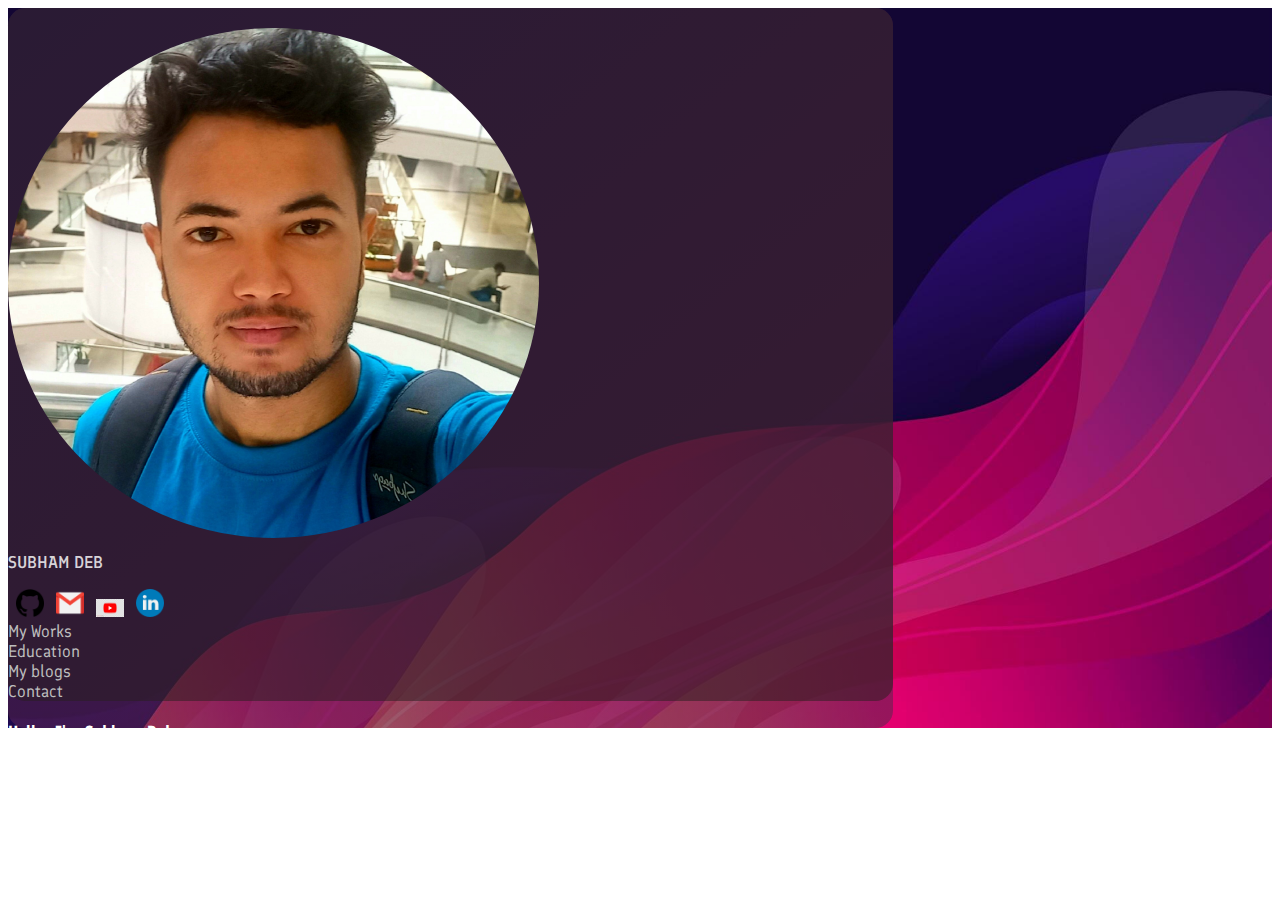
<file: index.html>
<!DOCTYPE html>
<html lang="en">
<head>
    <meta charset="UTF-8">
    <meta http-equiv="X-UA-Compatible" content="IE=edge">
    <meta name="viewport" content="width=device-width, initial-scale=1.0">
    <title>Subham Deb - Developer</title>
    <link href="https://cdn.jsdelivr.net/npm/bootstrap@5.0.2/dist/css/bootstrap.min.css" rel="stylesheet" integrity="sha384-EVSTQN3/azprG1Anm3QDgpJLIm9Nao0Yz1ztcQTwFspd3yD65VohhpuuCOmLASjC" crossorigin="anonymous">
    <link href="/css/style.css" rel="stylesheet">
    <link rel="preconnect" href="https://fonts.googleapis.com">
    <link rel="preconnect" href="https://fonts.gstatic.com" crossorigin>
    <link href="https://fonts.googleapis.com/css2?family=Finlandica&display=swap" rel="stylesheet">
</head>

<body>
    <div class="container-fluid">
        <div class="row main-bg justify-content-center align-items-center vh-100">
            <div class="front-plate row">
                <div class="col-12 col-sm-3 left-col">
                    <div class="row justify-content-center">
                        <div class="col-12 d-flex justify-content-center">
                            <img src="/image/avatar.jpg " class="avatar" alt="">
                        </div>
                        <p class="name mb-1 ">Subham Deb</p>

                        <div class="row justify-content-center">
                            <a class="col-2 pl-1 col-sm-3 px-0" target="_blank" href="https://github.com/subhamdeb97"><img src="./image/github.png" class="link-logo p-0" alt=""></a>
                            <a class="col-2 col-sm-3 px-0" target="_blank" href="mailto:subham.deb.1253@gmail.com"><img src="./image/gmail.png" class="link-logo p-0" alt=""></a>
                            <a class="col-2 col-sm-3 px-0" target="_blank" href="https://github.com/subhamdeb97"><img src="./image/youtube.png" class="link-logo p-0" alt=""></a>
                            <a class="col-2 col-sm-3 px-0" target="_blank" href="https://www.linkedin.com/in/subham-deb-771937156/"><img src="./image/linkedin.png" class="link-logo p-0" alt=""></a>                            
                        </div>

                        <div class="row mt-2">
                            <div class="col-3 px-0 my-1 col-sm-12 d-flex justify-content-center"><a href="#" class="fit-content">My Works</a></div>
                            <div class="col-3 px-0 my-1 col-sm-12 d-flex justify-content-center"><a href="/education.html" class="fit-content">Education</a></div>
                            <div class="col-3 px-0 my-1 col-sm-12 d-flex justify-content-center"><a href="#" class="fit-content">My blogs</a></div>
                            <div class="col-3 px-0 my-1 col-sm-12 d-flex justify-content-center"><a href="#" class="fit-content">Contact</a></div>
                            
                        </div>

                    </div>
                </div>
                <div class="col-12 col-sm-9 pt-3">
                    <h4 class="head-body">Hello, I'm Subham Deb</h4>
                </div>
            </div>
        </div>
    </div>
    
</body>
<script src="https://cdn.jsdelivr.net/npm/bootstrap@5.0.2/dist/js/bootstrap.bundle.min.js" integrity="sha384-MrcW6ZMFYlzcLA8Nl+NtUVF0sA7MsXsP1UyJoMp4YLEuNSfAP+JcXn/tWtIaxVXM" crossorigin="anonymous"></script>
<script src="https://cdn.jsdelivr.net/npm/@popperjs/core@2.9.2/dist/umd/popper.min.js" integrity="sha384-IQsoLXl5PILFhosVNubq5LC7Qb9DXgDA9i+tQ8Zj3iwWAwPtgFTxbJ8NT4GN1R8p" crossorigin="anonymous"></script>
<script src="https://cdn.jsdelivr.net/npm/bootstrap@5.0.2/dist/js/bootstrap.min.js" integrity="sha384-cVKIPhGWiC2Al4u+LWgxfKTRIcfu0JTxR+EQDz/bgldoEyl4H0zUF0QKbrJ0EcQF" crossorigin="anonymous"></script>
</html>
</file>
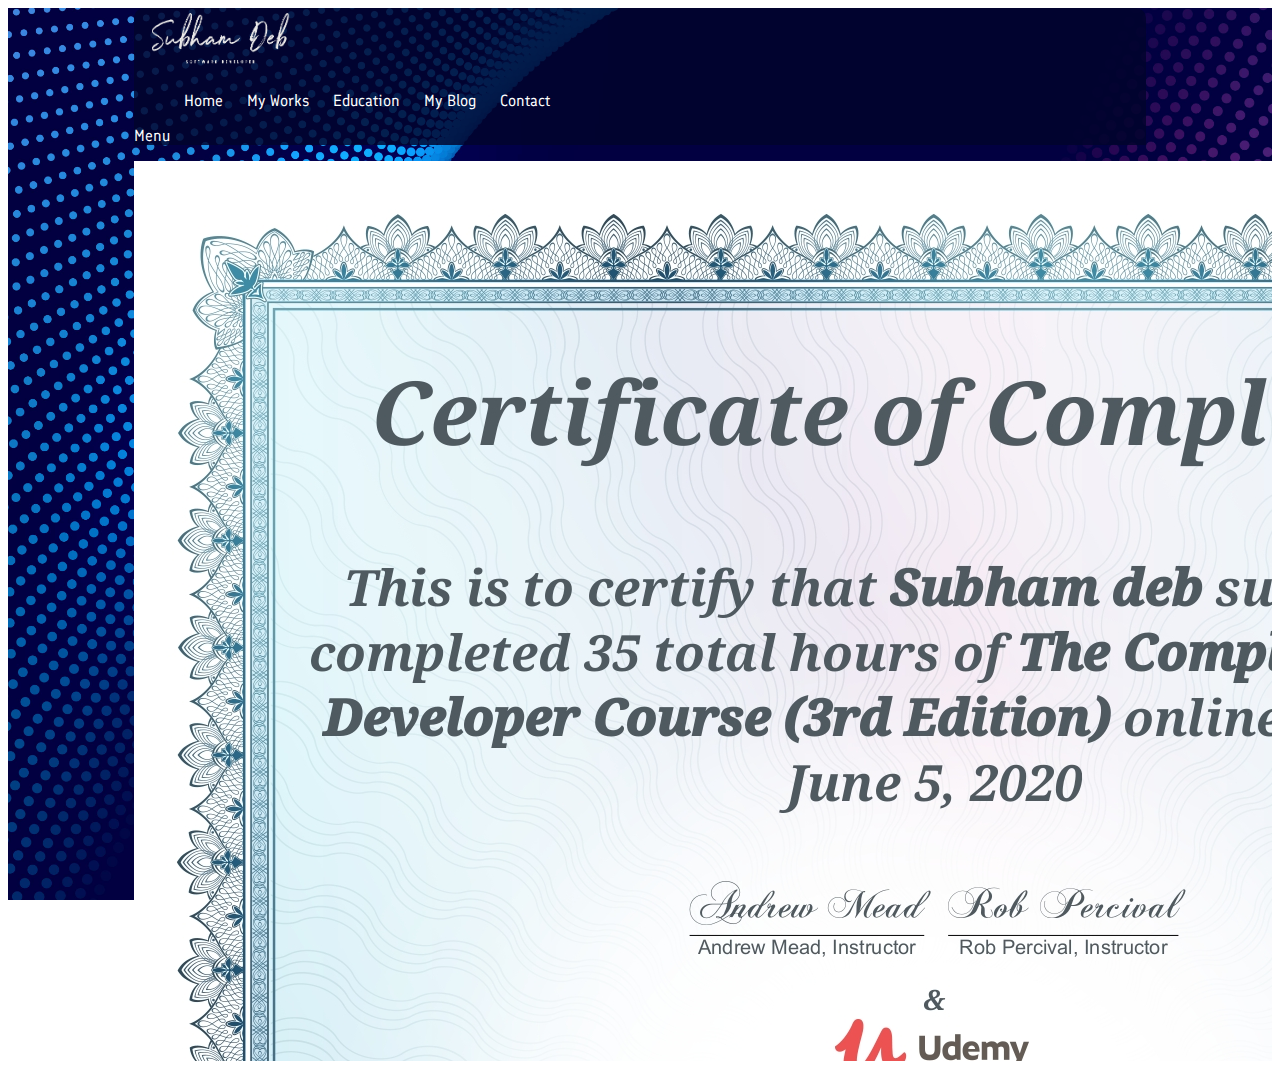
<file: education.html>
<!DOCTYPE html>
<html lang="en">
<head>
    <meta charset="UTF-8">
    <meta http-equiv="X-UA-Compatible" content="IE=edge">
    <meta name="viewport" content="width=device-width, initial-scale=1.0">
    <title>Subham Deb - Education</title>
    <link href="https://cdn.jsdelivr.net/npm/bootstrap@5.0.2/dist/css/bootstrap.min.css" rel="stylesheet" integrity="sha384-EVSTQN3/azprG1Anm3QDgpJLIm9Nao0Yz1ztcQTwFspd3yD65VohhpuuCOmLASjC" crossorigin="anonymous">
    <link href="/css/style.css" rel="stylesheet">
    <link rel="preconnect" href="https://fonts.googleapis.com">
    <link rel="preconnect" href="https://fonts.gstatic.com" crossorigin>
    <link href="https://fonts.googleapis.com/css2?family=Finlandica&display=swap" rel="stylesheet">
</head>

<body>
    <div class="container-fluid edu-bg pt-1">
        <div class="row front-edu mt-2">
            <div class="col-12">
                <div class="row py-2">
                    <div class="col-8 col-sm-3 logo">
                        <img src="/image/logo-white.png" width="180px" alt="">
                    </div>
                    
                    <div class="col-9 d-none d-sm-flex  navbar justify-content-end ">
                          <ul>
                            <li><a href="/index.html">Home</a></li>
                            <li><a href="">My Works</a></li>
                            <li><a href="">Education</a></li>
                            <li><a href="">My Blog</a></li>
                            <li><a href="">Contact</a></li>
                        </ul>
                    </div>
                    <div class="col-4 d-flex d-sm-none my-auto justify-content-end" onclick="openMenu()"><p class="p-0 mb-0 menu-btn">Menu</p></div>
                </div>
            </div>
        </div>
        <div class="row front-edu2">
            <div class="row m-0 bar-row">
                <div class="col-12 col-sm-6 p-4 d-flex justify-content-center">
                    <img class="col-11 col-sm-8" src="/image/education-certificate/nodejs-subham.jpg" alt="">
                </div>
                <div class="col-12 col-sm-6 p-r-4">
                    <h4 class="mt-3 course-head">Advance NodeJS Developer Course</h4>    
                    <p class="course-para">I studied this course from Udemy,
                        I studied this course from Udemy,
                        I cover Express API(REST api), SocketIO, Mongoose-MongoDB, JWT, localFile, Nodemon, Postman,
                        Async/Await function, bCrypt
                         Completed the course and did lots of project with that Completed the course and did lots of project with that</p>
                </div>
            </div>
            <div class="row m-0 bar-row">
                <div class="col-12 col-sm-6 p-r-4  order-2 order-sm-1">
                    <h4 class="mt-3 course-head">Modern Javascript Bootcamp Course</h4>    
                    <p class="course-para">I studied this course from Udemy,
                        I covered variables, Scope, Flow-control, statement-operator, Function,
                         function scope, Object, Array, Async function 
                        Completed the course and did lots of project with that</p>
                </div>
                <div class="col-12 col-sm-6 p-4 d-flex justify-content-center order-1 order-sm-2">
                    <img class="col-11 col-sm-8" src="/image/education-certificate/javascript-subham.jpg" alt="">
                </div>
            </div>

            <div class="row m-0 bar-row">
                <div class="col-12 col-sm-6 p-4 d-flex justify-content-center">
                    <img class="col-11 col-sm-8" src="/image/education-certificate/reactjs-subham.jpg" alt="">
                </div>
                <div class="col-12 col-sm-6 p-r-4">
                    <h4 class="mt-3 course-head">Modern ReactJS Bootcamp</h4>    
                    <p class="course-para">I studied this course from Udemy, 
                        I covered Redux, NextJS, Context, Router, Props work and lots of other things.</p>
                </div>
            </div>
            <div class="row m-0 bar-row">
                <div class="col-12 col-sm-6 p-r-4  order-2 order-sm-1">
                    <h4 class="mt-3 course-head">Advance Python 3 Developer Bootcamp</h4>    
                    <p class="course-para">I studied this course from Udemy, 
                        I covered Make complex HTTP requests to APIs using Python, Object Oriented programming in Python,
                        Decorators and higher order functions, work with Lambdas!, data structures: lists, dictionaries, sets, tuples, and more!,
                        TDD (Test Driven Development) with Python, including CSV, Spider Web Crawler
                       </p>
                </div>
                <div class="col-12 col-sm-6 p-4 d-flex justify-content-center order-1 order-sm-2">
                    <img class="col-11 col-sm-8" src="/image/education-certificate/python-subham.jpg" alt="">
                </div>
            </div>

            <div class="row m-0 bar-row">
                <div class="col-12 col-sm-6 p-4 d-flex justify-content-center">
                    <img class="col-11 col-sm-8" src="/image/education-certificate/python for datascience.jpg" alt="">
                </div>
                <div class="col-12 col-sm-6 p-r-4">
                    <h4 class="mt-3 course-head">Advance Python for  datascience</h4>    
                    <p class="course-para">I studied this course from IBM,
                        I cover Jupyter Notebook, Numpy, matplotlib, pandas and other tools for creating model and visulization
                         Completed the course and did lots of project with that</p>
                </div>
            </div>
            <div class="row m-0 bar-row">
                <div class="col-12 col-sm-6 p-r-4  order-2 order-sm-1">
                    <h4 class="mt-3 course-head">Advance SQL database Management course </h4>    
                    <p class="course-para">I studied this course from IBM, SQL is a domain-specific language used in programming and designed for managing data held in a relational database management system,</p>
                </div>
                <div class="col-12 col-sm-6 p-4 d-flex justify-content-center order-1 order-sm-2">
                    <img class="col-11 col-sm-8" src="/image/education-certificate/database and sql ibm.jpg" alt="">
                </div>
            </div>

            <div class="row m-0 bar-row">
                <div class="col-12 col-sm-6 p-4 d-flex justify-content-center">
                    <img class="col-11 col-sm-8" src="/image/education-certificate/datascience tools.jpg" alt="">
                </div>
                <div class="col-12 col-sm-6 p-r-4">
                    <h4 class="mt-3 course-head">IBM Datascience tools course</h4>    
                    <p class="course-para">I studied this course from IBM,
                        Data science tools are used for drilling down into complex data by extracting, 
                        processing, and analyzing structured or unstructured data to effectively generate 
                        useful information while combining computer science,
                         statistics, predictive analytics, and deep learning.</p>
                </div>
            </div>
            <div class="row m-0 bar-row">
                <div class="col-12 col-sm-6 p-r-4  order-2 order-sm-1">
                    <h4 class="mt-3 course-head">Advance SQL database Management course </h4>    
                    <p class="course-para">I studied this course from IBM, SQL is a domain-specific language used in programming and designed for managing data held in a relational database management system,</p>
                </div>
                <div class="col-12 col-sm-6 p-4 d-flex justify-content-center order-1 order-sm-2">
                    <img class="col-11 col-sm-8" src="/image/education-certificate/database and sql ibm.jpg" alt="">
                </div>
            </div>

        </div>
    </div>


    <div class="slide-menu" id="side-menu">
        <div class="close" onclick="closeMenu()">
            <p class="close-x">→</p>
        </div>
        <ul>
            <li><a href="/index.html">Home</a></li>
            <li><a href="">My Works</a></li>
            <li><a href="">Education</a></li>
            <li><a href="">My Blog</a></li>
            <li><a href="">Contact</a></li>
        </ul>
    </div>
    
</body>
<script src="https://cdn.jsdelivr.net/npm/bootstrap@5.0.2/dist/js/bootstrap.bundle.min.js" integrity="sha384-MrcW6ZMFYlzcLA8Nl+NtUVF0sA7MsXsP1UyJoMp4YLEuNSfAP+JcXn/tWtIaxVXM" crossorigin="anonymous"></script>
<script src="https://cdn.jsdelivr.net/npm/@popperjs/core@2.9.2/dist/umd/popper.min.js" integrity="sha384-IQsoLXl5PILFhosVNubq5LC7Qb9DXgDA9i+tQ8Zj3iwWAwPtgFTxbJ8NT4GN1R8p" crossorigin="anonymous"></script>
<script src="https://cdn.jsdelivr.net/npm/bootstrap@5.0.2/dist/js/bootstrap.min.js" integrity="sha384-cVKIPhGWiC2Al4u+LWgxfKTRIcfu0JTxR+EQDz/bgldoEyl4H0zUF0QKbrJ0EcQF" crossorigin="anonymous"></script>
<script>
    function openMenu(){
        document.getElementById('side-menu').style.width = "200px"
        // document.getElementById('side-menu').style.display = "block"
    }
    function closeMenu(){
        document.getElementById('side-menu').style.width = "0px"
        // document.getElementById('side-menu').style.display = "none"
    }

    
</script>
</html>
</file>
<file: css/style.css>
*{
    font-family: 'Finlandica', sans-serif;
}
.main-bg{
    background: url("/image/bg.jpg") no-repeat;
    background-position: center;
    background-size: cover;
}
.front-plate{
    height: 80vh;
    width: 70%;
    background: linear-gradient(
        to right bottom,
        rgba(63, 35, 95, 0.568),
        rgba(104, 34, 81, 0.623)
        );
    border-radius: 1.1rem;
    padding-left: 0 !important;
    padding-right: 0 !important;
}
.left-col{
    border-radius: 1.1rem;
    background-color: rgba(41, 31, 31, 0.521);
}
.avatar{
    width: 60%;
    height: auto;
    border-radius: 80%;
    margin-top: 20px;
}
.name{
    width:fit-content;
    font-size: 17px;
    text-transform:uppercase;
    font-weight: 500;
    margin-top: 10px;
    color: rgba(255, 255, 255, 0.815);
}
.link-logo{
    width: 28px;
    margin-left: 8px;
    /* border-radius: 30px; */
    list-style: none;
}
.fit-content{
    font-size: 17px;
    text-decoration: none;
    color: rgb(189, 189, 189);
}
.fit-content:hover{
    color: rgba(255, 255, 255, 0.753);
}
.head-body{
    color: white;
    
}


a, a:active, li a:visited{
 text-decoration: none;   
}
.brife-details{
    font-size: 17px;
    color: white;
}



/* education */

.edu-bg{
    background: url("/image/17450.jpg");
    background-position:center;
    background-attachment: fixed;
    background-size: cover;
    overflow-y: scroll;
  
    
}
.front-edu{
    width: 80%;
    margin-inline: auto;
    background: rgba(1, 3, 44, 0.836);
    border-top-right-radius: 10px;
    border-top-left-radius: 10px;
}
.front-edu2{
    width: 80%;
    margin-inline: auto;
    background: rgba(1, 3, 44, 0.438);
    border-bottom-right-radius: 10px;
    border-bottom-left-radius: 10px;
    height: 100vh;
    
}
ul{
    list-style: none;
    margin-bottom: 0;
}
li{
    display: inline;
    padding-inline: 10px;
    font-size: 16;
    color: white;
}
li a, li a:active, li a:visited{
    color: white;
}
.menu-btn{
    color: white;
    font-size: 16px;
    margin-right: 10px;
}
.course-head{
    color: white;
}
.course-para{
    color: #bebebe;
}



@media only screen and (max-width:600px){
    .front-plate{
        height: fit-content;
        width: 80%; 
    }
    .left-col{
        height: fit-content;
        padding-bottom: 20px;
    }
    .avatar{
        width: 110px;
    }
    .fit-content{
        font-size: 14px;
    }
    .brife-details{
        font-size: 15px;
        color: white;
    }
    
    .link-logo{
        width: 30px;
        margin-left: 8px;
        /* margin-right: 10px; */
        /* border-radius: 30px; */
    }

    /* for education screen */
    .front-edu{
        width: 90%;
    }
    .front-edu2{
        width: 90%;
        
    }
    li{
        display: block;
        margin-top:10px;
    }
}






/* slide-menu design for mobile */
.slide-menu{
    position: fixed;
    z-index: 3;
    top: 10px;
    right:0;
    width:0;
    height: 100vh;
    background: linear-gradient(
        to right bottom,
        rgb(97, 28, 177),
        rgb(165, 19, 116)
        );
    transition-duration: .4s;
}
.close-x{
    width: fit-content;
    margin-left: 10px;
    font-size: 30px;
    font-weight:900;
    color: white;
}
</file>
